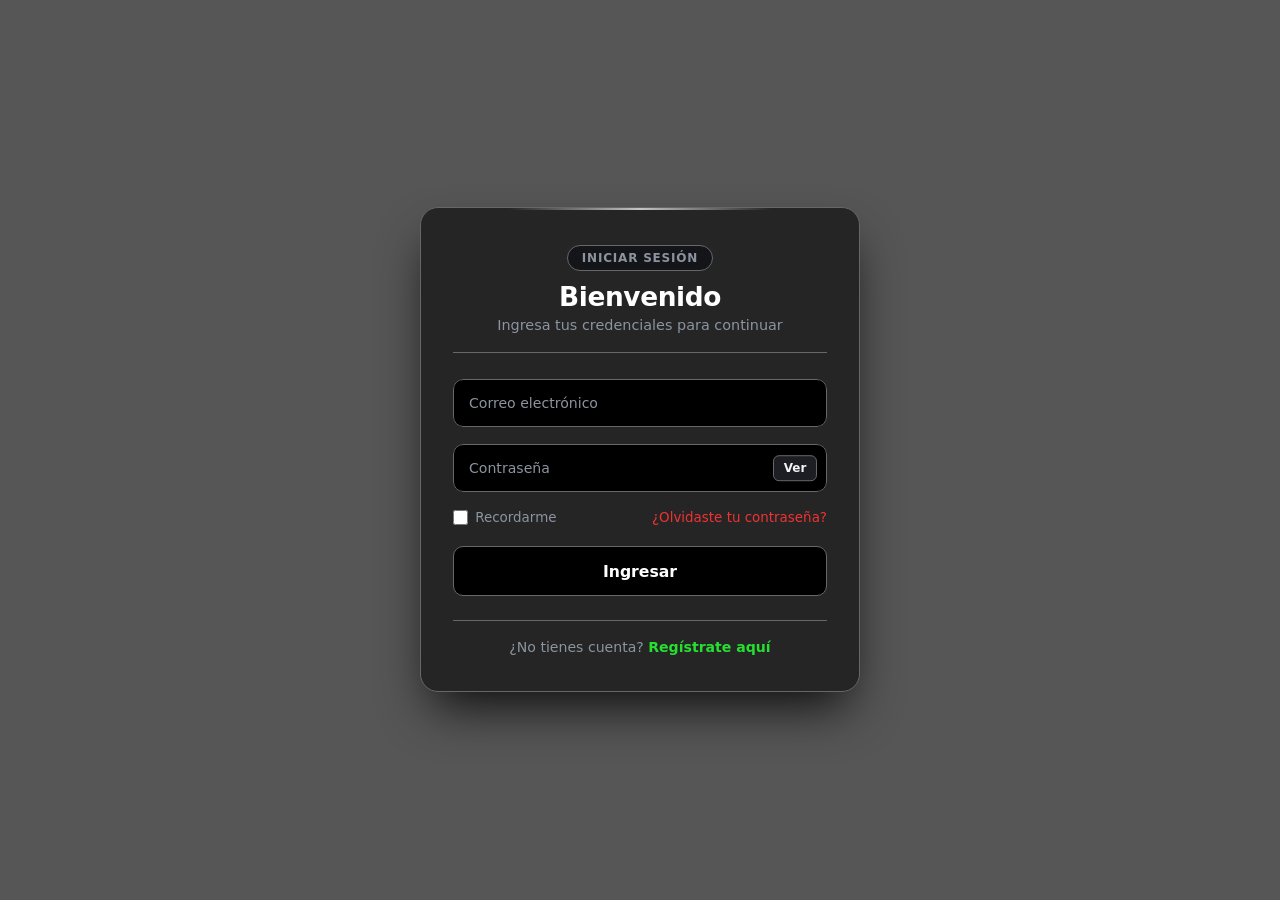
<file: index.html>
<!DOCTYPE html>
<html lang="es">
<head>
  <meta charset="UTF-8">
  <meta name="viewport" content="width=device-width, initial-scale=1.0">
  <title>Acceso | Gráfico de Ingresos y Retiros</title>
  <link rel="stylesheet" href="acceso.css">
</head>
<body>

  <!-- Luces ambientales igual que en tu dashboard -->
  <div class="ambient-light light-blue"></div>
  <div class="ambient-light light-lead"></div>

  <div class="auth-container">
    <div class="auth-card">
      
      <!-- FORMULARIO DE INICIO DE SESIÓN -->
      <form id="form-login">
        <div class="top-bar">
          <span class="badge-top">Iniciar Sesión</span>
          <h1>Bienvenido</h1>
          <p class="subtitle">Ingresa tus credenciales para continuar</p>
        </div>

        <div class="error-box" id="error-login"></div>

        <div class="input-group">
          <input type="email" id="login-email" required placeholder=" ">
          <label for="login-email">Correo electrónico</label>
        </div>

        <div class="input-group pass-group">
          <input type="password" id="login-pass" required placeholder=" ">
          <label for="login-pass">Contraseña</label>
          <button type="button" class="btn-toggle" onclick="togglePass('login-pass', this)">Ver</button>
        </div>

        <div class="options-row">
          <label class="remember-label">
            <input type="checkbox" id="recordarme"> Recordarme
          </label>
          <a href="#" class="forgot-link" onclick="recuperarClave(event)">¿Olvidaste tu contraseña?</a>
        </div>

        <button type="submit" class="btn-action" id="btn-ingresar">Ingresar</button>
        <div class="status-text" id="verificando">Verificando credenciales...</div>

        <div class="switch-footer">
          ¿No tienes cuenta? <a onclick="cambiarVista('registro')">Regístrate aquí</a>
        </div>
      </form>

      <!-- FORMULARIO DE REGISTRO -->
      <form id="form-registro" class="oculto">
        <div class="top-bar">
          <span class="badge-top badge-green">Nuevo Usuario</span>
          <h1>Crear Cuenta</h1>
          <p class="subtitle">Regístrate con tu correo y contraseña para entrar</p>
        </div>

        <div class="error-box" id="error-registro"></div>

        <div class="input-group">
          <input type="email" id="reg-email" required placeholder=" ">
          <label for="reg-email">Correo electrónico</label>
        </div>

        <div class="input-group pass-group">
          <input type="password" id="reg-pass" required minlength="6" placeholder=" ">
          <label for="reg-pass">Contraseña (mín. 6 caracteres)</label>
          <button type="button" class="btn-toggle" onclick="togglePass('reg-pass', this)">Ver</button>
        </div>

        <button type="submit" class="btn-action btn-register" id="btn-registrar">Registrarse y Entrar</button>
        <div class="status-text" id="creando-cuenta">Creando cuenta y accediendo...</div>

        <div class="switch-footer">
          ¿Ya tienes una cuenta? <a onclick="cambiarVista('login')">Inicia sesión</a>
        </div>
      </form>

    </div>
  </div>

  <script src="acceso.js"></script>
</body>
</html>
</file>
<file: acceso.css>
:root {
  --bg-black: #565656;
  --card-lead: rgb(37, 37, 38);
  --input-lead: #000000;
  --border-lead: #676767;
  --text-main: #f3f4f6;
  --text-muted: #8b949e;
  --accent-white: #f9f9f9;
  --accent-green: hsl(113, 86%, 43%);
  --accent-green-soft: rgba(21, 255, 0, 0.4);
  --accent-red: #e71212;
  --accent-red-soft: rgba(255, 2, 2, 0.496);
}

* {
  margin: 0;
  padding: 0;
  box-sizing: border-box;
  font-family: 'Segoe UI', system-ui, -apple-system, sans-serif;
}

body {
  min-height: 100vh;
  background-color: var(--bg-black);
  display: flex;
  align-items: center;
  justify-content: center;
  padding: 2rem 1.5rem;
  overflow-x: hidden;
  position: relative;
  color: var(--text-main);
}

/* Luces ambientales flotantes */
.ambient-light {
  position: fixed;
  border-radius: 50%;
  filter: blur(95px);
  z-index: 0;
  pointer-events: none;
  animation: floatGlow 10s infinite alternate ease-in-out;
}

.light-blue {
  width: 360px;
  height: 360px;
  top: 10%;
  left: 15%;
}

.light-lead {
  width: 440px;
  height: 440px;
  bottom: 5%;
  right: 15%;
  animation-delay: -5s;
}

@keyframes floatGlow {
  0% { transform: translate(0, 0) scale(1); }
  100% { transform: translate(40px, -30px) scale(1.12); }
}

.auth-container {
  position: relative;
  z-index: 1;
  width: 100%;
  max-width: 440px;
}

/* Tarjeta principal con entrada animada y brillo superior */
.auth-card {
  position: relative;
  width: 100%;
  padding: 2.3rem 2rem;
  background: var(--card-lead);
  backdrop-filter: blur(16px);
  border: 1px solid var(--border-lead);
  border-radius: 18px;
  box-shadow: 0 25px 50px -12px rgba(0, 0, 0, 0.85);
  animation: cardEntrance 0.8s cubic-bezier(0.16, 1, 0.3, 1) forwards;
}

@keyframes cardEntrance {
  from { opacity: 0; transform: translateY(25px) scale(0.98); }
  to { opacity: 1; transform: translateY(0) scale(1); }
}

.auth-card::before {
  content: '';
  position: absolute;
  top: 0;
  left: 20%;
  right: 20%;
  height: 2px;
  background: linear-gradient(90deg, transparent, var(--accent-white), transparent);
  opacity: 0.75;
}

.top-bar {
  text-align: center;
  margin-bottom: 1.6rem;
  padding-bottom: 1.2rem;
  border-bottom: 1px solid var(--border-lead);
}

.badge-top {
  display: inline-block;
  font-size: 0.75rem;
  font-weight: 600;
  text-transform: uppercase;
  letter-spacing: 0.8px;
  color: var(--text-muted);
  background: #141518;
  border: 1px solid var(--border-lead);
  padding: 0.3rem 0.85rem;
  border-radius: 999px;
  margin-bottom: 0.65rem;
}

.badge-green {
  color: #26e030;
  border-color: rgba(21, 255, 0, 0.4);
}

.top-bar h1 {
  font-size: 1.65rem;
  font-weight: 600;
  letter-spacing: -0.4px;
  color: #ffffff;
}

.subtitle {
  font-size: 0.9rem;
  color: var(--text-muted);
  margin-top: 0.3rem;
}

/* Inputs con etiqueta flotante y barrido de luz */
.input-group {
  position: relative;
  overflow: hidden;
  border-radius: 10px;
  margin-bottom: 1.1rem;
  transition: transform 0.3s ease, box-shadow 0.3s ease;
}

.input-group::after {
  content: '';
  position: absolute;
  top: 0;
  left: -100%;
  width: 100%;
  height: 100%;
  background: linear-gradient(90deg, transparent, rgba(255, 255, 255, 0.18), transparent);
  pointer-events: none;
  transition: left 0.5s ease;
}

.input-group:hover::after {
  left: 100%;
}

.input-group:hover {
  transform: translateY(-2px);
  box-shadow: 0 8px 20px -5px rgba(255, 255, 255, 0.15);
}

.input-group input {
  width: 100%;
  padding: 1.2rem 1rem 0.55rem;
  background-color: var(--input-lead);
  border: 1px solid var(--border-lead);
  border-radius: 10px;
  color: var(--text-main);
  font-size: 0.95rem;
  outline: none;
  transition: all 0.3s ease;
}

.input-group:hover input {
  border-color: #ffffff;
}

.input-group label {
  position: absolute;
  left: 1rem;
  top: 50%;
  transform: translateY(-50%);
  color: var(--text-muted);
  font-size: 0.88rem;
  pointer-events: none;
  transition: all 0.25s ease;
}

.input-group input:focus,
.input-group input:not(:placeholder-shown) {
  border-color: var(--accent-green);
  box-shadow: 0 0 0 3px var(--accent-green-soft);
}

.input-group input:focus ~ label,
.input-group input:not(:placeholder-shown) ~ label {
  top: 0.55rem;
  font-size: 0.72rem;
  color: #20af27;
}

/* Botón Ver/Ocultar contraseña */
.pass-group input {
  padding-right: 4.5rem;
}

.btn-toggle {
  position: absolute;
  right: 10px;
  top: 50%;
  transform: translateY(-50%);
  background: #1c1e24;
  border: 1px solid var(--border-lead);
  color: var(--text-main);
  font-size: 0.75rem;
  font-weight: 600;
  padding: 0.3rem 0.6rem;
  border-radius: 6px;
  cursor: pointer;
  z-index: 2;
  transition: all 0.2s ease;
}

.btn-toggle:hover {
  background: #ffffff;
  color: #000000;
}

/* Recordarme y Olvidaste contraseña */
.options-row {
  display: flex;
  justify-content: space-between;
  align-items: center;
  font-size: 0.84rem;
  margin-bottom: 1.35rem;
  color: var(--text-muted);
}

.remember-label {
  display: flex;
  align-items: center;
  gap: 0.45rem;
  cursor: pointer;
}

.remember-label input {
  accent-color: #16c84f;
  width: 15px;
  height: 15px;
  cursor: pointer;
}

.forgot-link {
  color: #f03232;
  text-decoration: none;
  font-weight: 500;
}

.forgot-link:hover {
  text-decoration: underline;
}

/* Botón principal con brillo y efecto verde */
.btn-action {
  width: 100%;
  padding: 0.9rem;
  background: var(--input-lead);
  color: #ffffff;
  border: 1px solid var(--border-lead);
  border-radius: 10px;
  font-size: 0.98rem;
  font-weight: 700;
  cursor: pointer;
  transition: all 0.3s ease;
}

.btn-action:hover {
  transform: translateY(-3px);
  background: linear-gradient(135deg, #059f00b0, #000000);
  border-color: var(--accent-green);
  box-shadow: 0 10px 25px -5px rgba(21, 255, 0, 0.35);
}

.btn-action:disabled {
  opacity: 0.6;
  cursor: not-allowed;
  transform: none;
}

/* Texto de verificación */
.status-text {
  display: none;
  text-align: center;
  margin-top: 0.9rem;
  font-size: 0.86rem;
  font-weight: 600;
  color: #26e030;
}

/* Caja de error en rojo */
.error-box {
  display: none;
  background: linear-gradient(90deg, rgba(231, 18, 18, 0.18), #141518 65%);
  border: 1px solid var(--accent-red);
  border-left: 4px solid var(--accent-red);
  color: #f03232;
  padding: 0.7rem 0.9rem;
  border-radius: 8px;
  font-size: 0.85rem;
  font-weight: 500;
  margin-bottom: 1.1rem;
  animation: itemSlide 0.3s ease forwards;
}

@keyframes itemSlide {
  from { opacity: 0; transform: translateY(-6px); }
  to { opacity: 1; transform: translateY(0); }
}

.switch-footer {
  text-align: center;
  margin-top: 1.5rem;
  padding-top: 1.1rem;
  border-top: 1px solid var(--border-lead);
  font-size: 0.88rem;
  color: var(--text-muted);
}

.switch-footer a {
  color: #26e030;
  font-weight: 600;
  cursor: pointer;
  text-decoration: none;
}

.switch-footer a:hover {
  text-decoration: underline;
}

.oculto {
  display: none;
}
</file>
